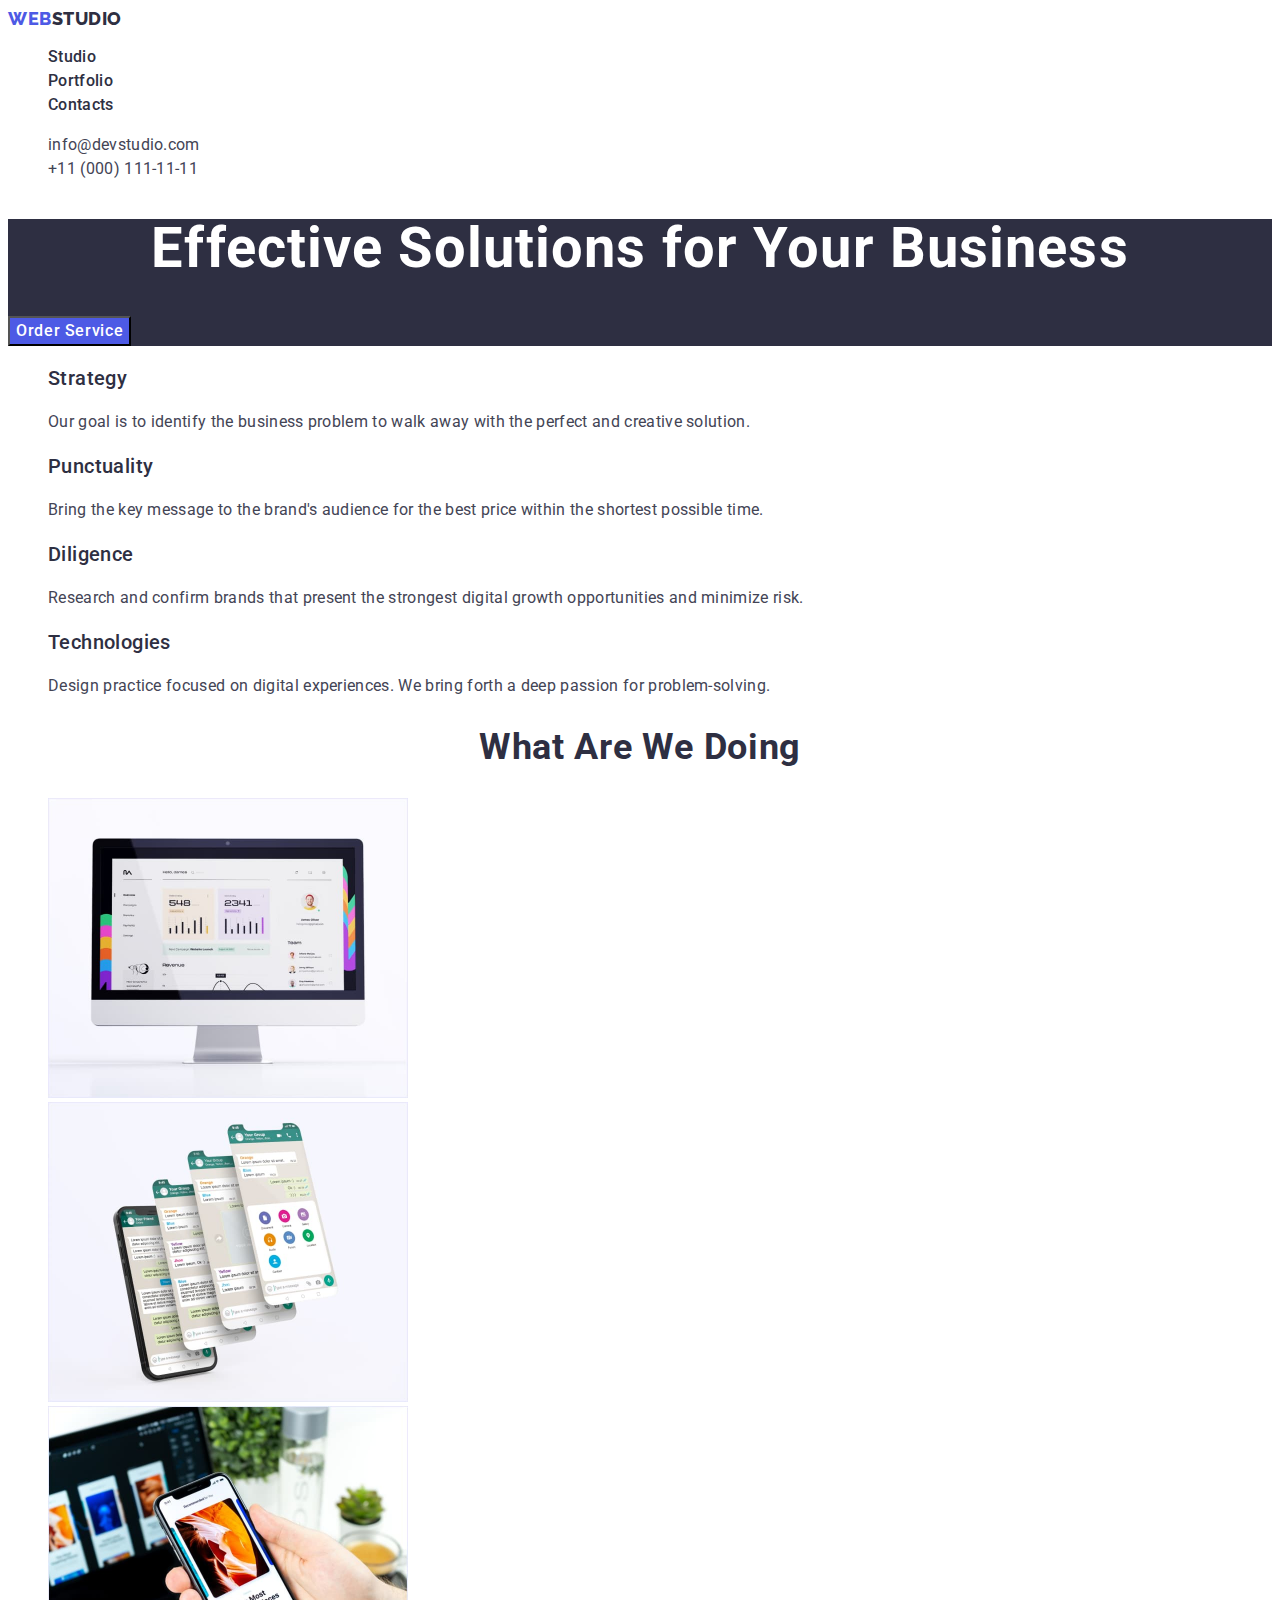
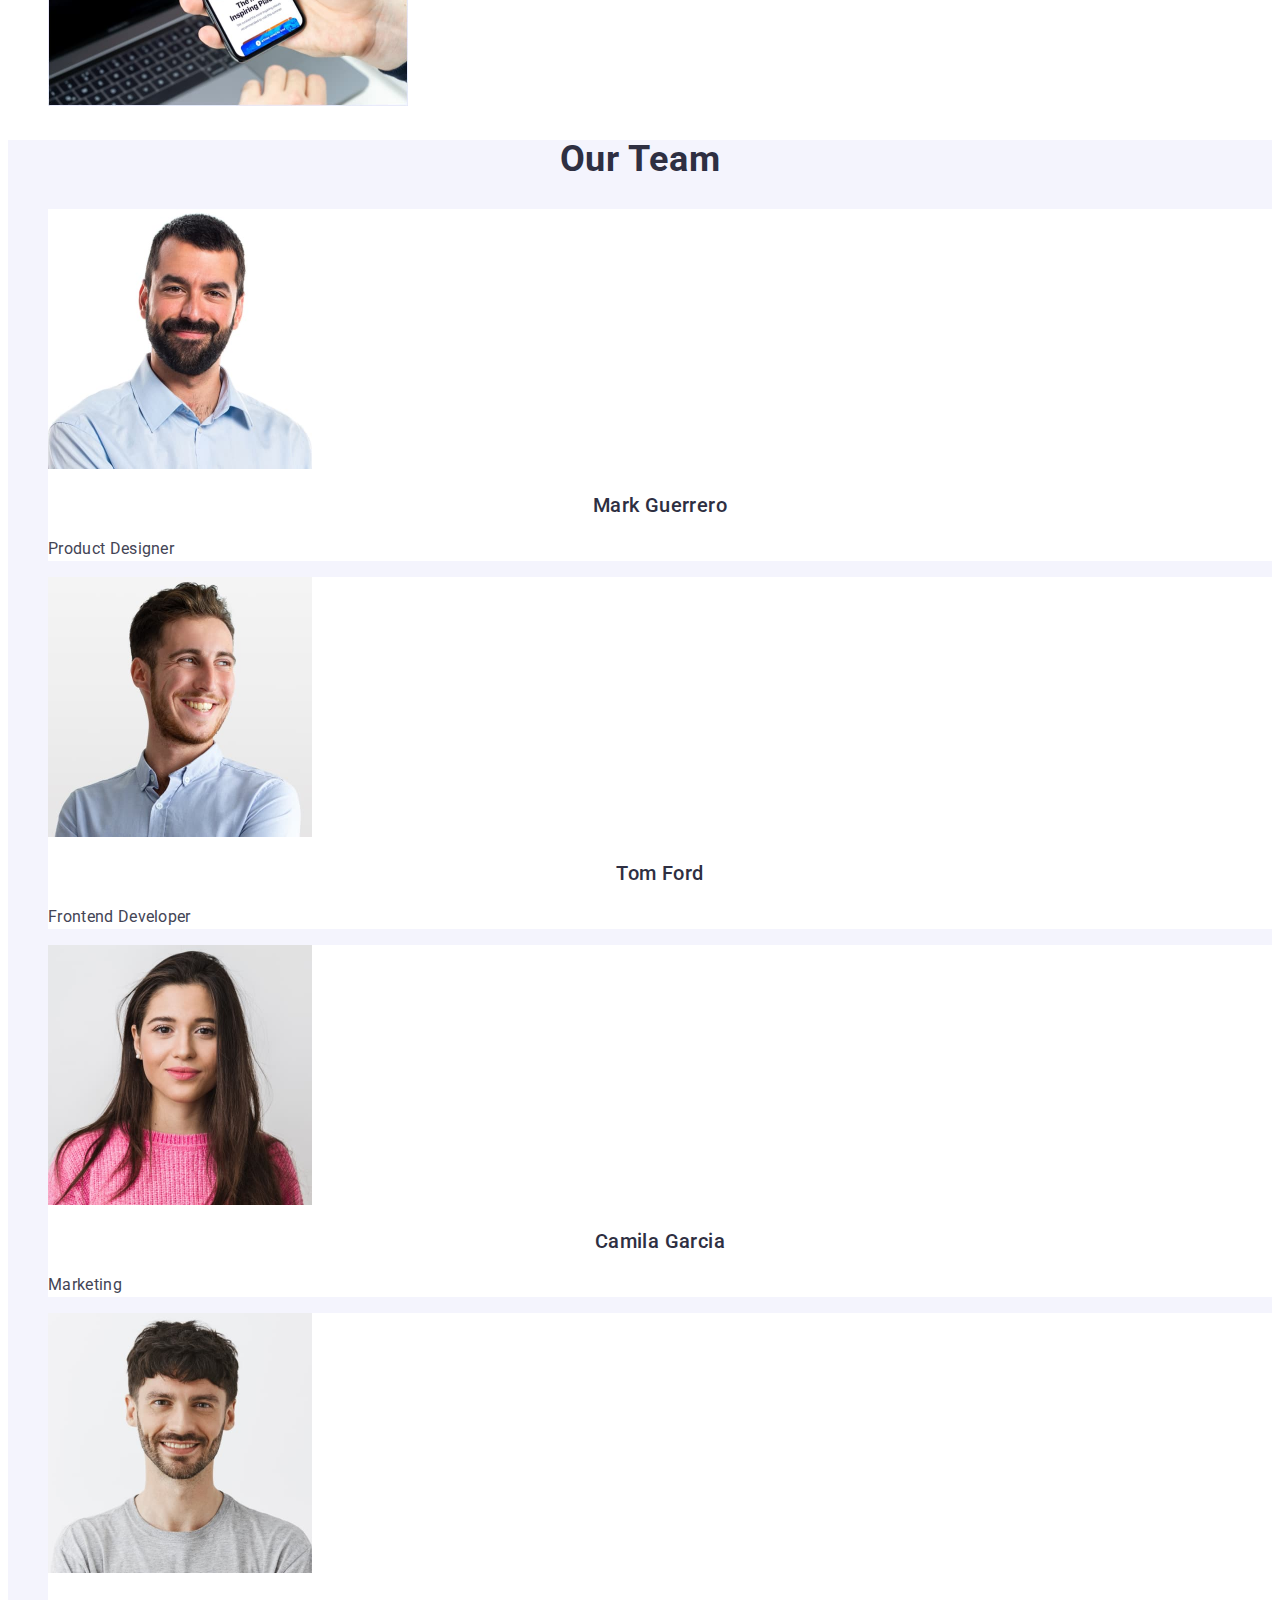
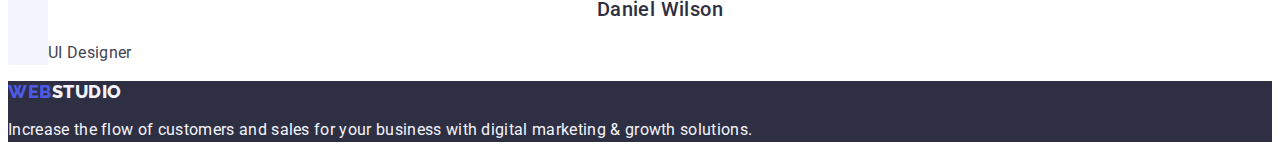
<file: index.html>
<!DOCTYPE html>
<html lang="en">
  <head>
    <meta charset="UTF-8" />
    <meta http-equiv="X-UA-Compatible" content="IE=edge" />
    <meta name="viewport" content="width=device-width, initial-scale=1.0" />
    <title>WebStudio</title>
    <link rel="preconnect" href="https://fonts.googleapis.com" />
    <link rel="preconnect" href="https://fonts.gstatic.com" crossorigin />
    <link
      href="https://fonts.googleapis.com/css2?family=Raleway:wght@800&family=Roboto:wght@400;500;700&display=swap"
      rel="stylesheet"
    />
    <link rel="stylesheet" href="css/style.css"/>
  </head>
  <body>
    <header class="header">
        <nav class="header-nav">
        <a class="logo link" href="./index.html">Web<span class="logo-header">Studio</span>
        </a>  
        <ul class="catalog-list list">
           <li class="catalog-address-item">
             <a class="catalog-link link" href="./index.html">Studio</a>
           </li>
           <li><a class="catalog-link link" href="./portfolio.html">Portfolio</a></li>
           <li><a class="catalog-link link" href="">Contacts</a></li>
       </ul>
       </nav>
       <address class="contact-address">
           <ul class="contact-address-list list">
              <li class="contact-address-item">
                 <a class="contact-address-link link" href ="mailto:info@devstudio.com" >info@devstudio.com</a>
              </li>
              <li class="contact-address-item">
                 <a class="contact-address-link link" href="tel:+110001111111" >+11 (000) 111-11-11</a>
              </li>
           </ul>
       </address>
    </header>
    <!--Main-->
         <main>
    <!--Hero-->
             <section class="hero">
                <h1 class="hero-title">Effective Solutions for Your Business</h1>
                <button type="button" class="hero-button">Order Service</button>
             </section>
    <!--Section1-->
             <section class="features">
                <h2 class="features-title" hidden="">Features</h2>
                 <ul class="features-list list">
                     <li class="features-item">
                         <h3 class="features-item-title third-title">Strategy</h3>
                             <p class="features-item-text text">
                              Our goal is to identify the business problem to walk away with the perfect and creative solution.
                             </p>
                     </li>
                     <li class="features-item">
                         <h3 class="features-item-title third-title">Punctuality</h3>
                             <p class="features-item-text text">
                              Bring the key message to the brand's audience for the best price within the shortest possible time.
                             </p>
                     </li>
                     <li class="features-item">
                         <h3 class="features-item-title third-title">Diligence</h3>
                             <p class="features-item-text text">
                              Research and confirm brands that present the strongest digital growth opportunities and minimize risk.
                             </p>
                     </li>
                     <li class="features-item">
                         <h3 class="features-item-title third-title">Technologies</h3>
                             <p class="features-item-text text">
                              Design practice focused on digital experiences. We bring forth a deep passion for problem-solving.
                             </p>
                     </li>
                 </ul>
             </section>
    <!--Section2-->
             <section class="work">
                 <h2 class="work-title second-title">What are we doing</h2>
                     <ul class="work-list list">
                         <li class="work-item">
                             <img src="./images/img1.jpg" alt="#"
                              width="360"
                              height="300"
                              class="works-item-img"
                              />
                         </li>
                         <li class="work-item">
                             <img src="./images/img2.jpg" alt="#"
                             width="360"
                             height="300"
                             class="works-item-img"
                             />
                         </li>
                         <li class="work-item">
                             <img src="./images/img3.jpg" alt="#"
                             width="360"
                              height="300"
                              class="works-item-img"
                              />
                         </li>
                     </ul>
             </section>
    <!--Section3-->
             <section class="team">
                 <h2 class="team-title second-title">Our Team</h2>
                     <ul class="team-list list">
                        <li class="team-item">
                             <img src="./images/img4.jpg" alt="#"
                              width="264">
                             <h3 class="title">Mark Guerrero</h3>
                             <p class="text">Product Designer</p>
                        </li>
                         <li class="team-item">
                             <img src="./images/img5.jpg" alt="#"
                              width="264">
                             <h3 class="title">Tom Ford</h3>
                             <p class="text">Frontend Developer</p>
                         </li>
                         <li class="team-item">
                             <img src="./images/img6.jpg" alt="#"
                              width="264">
                             <h3 class="title">Camila Garcia</h3>
                             <p class="text">Marketing</p>
                         </li>
                         <li class="team-item">
                             <img src="./images/img7.jpg" alt="#"
                              width="264">
                             <h3 class="title">Daniel Wilson</h3>
                             <p class="text">UI Designer</p>  
                         </li>
                     </ul>
             </section>
         </main>
         <footer class="footer"> 
            <a class="logo link"
                href="./index.html">Web<span class="logo-footer">Studio</span></a>  
            <p class="footer-text">
               Increase the flow of customers and sales for your business with digital marketing & growth solutions.
            </p>
        </footer>    
</body>
</html>
</file>
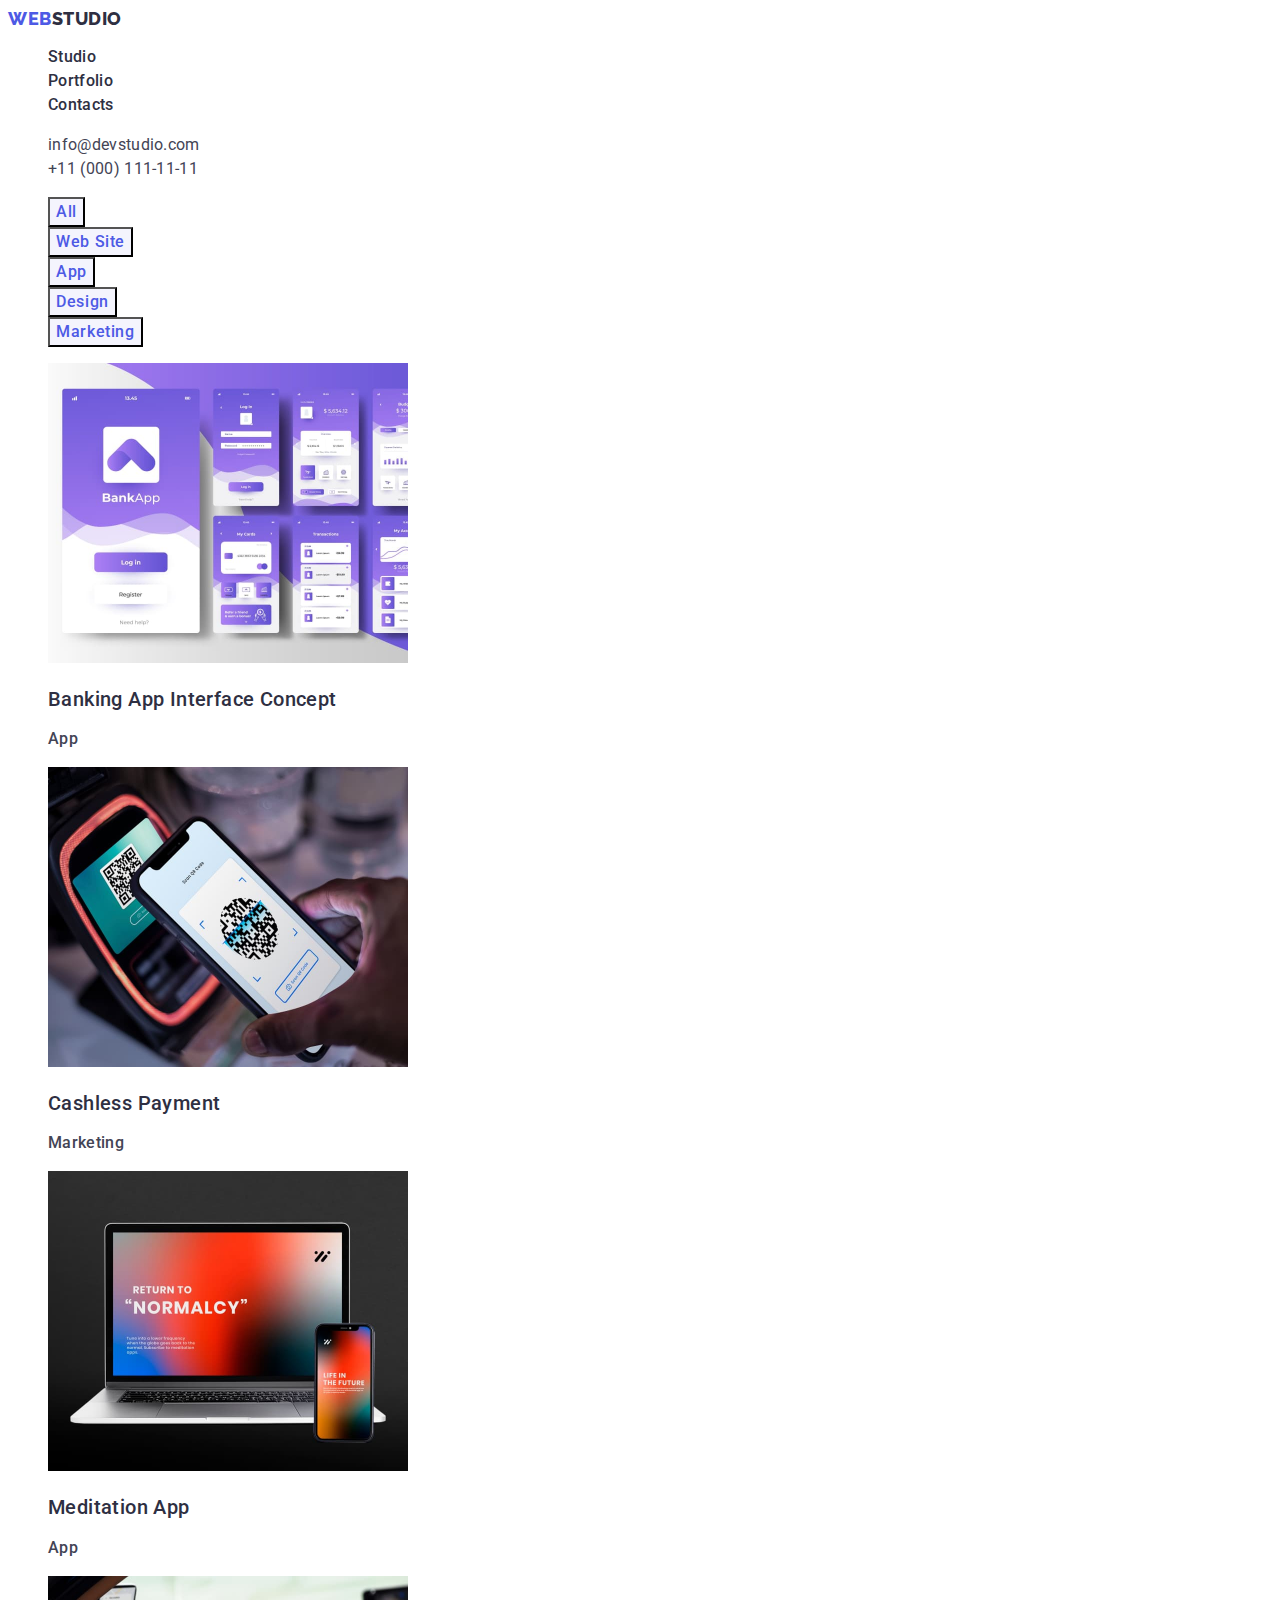
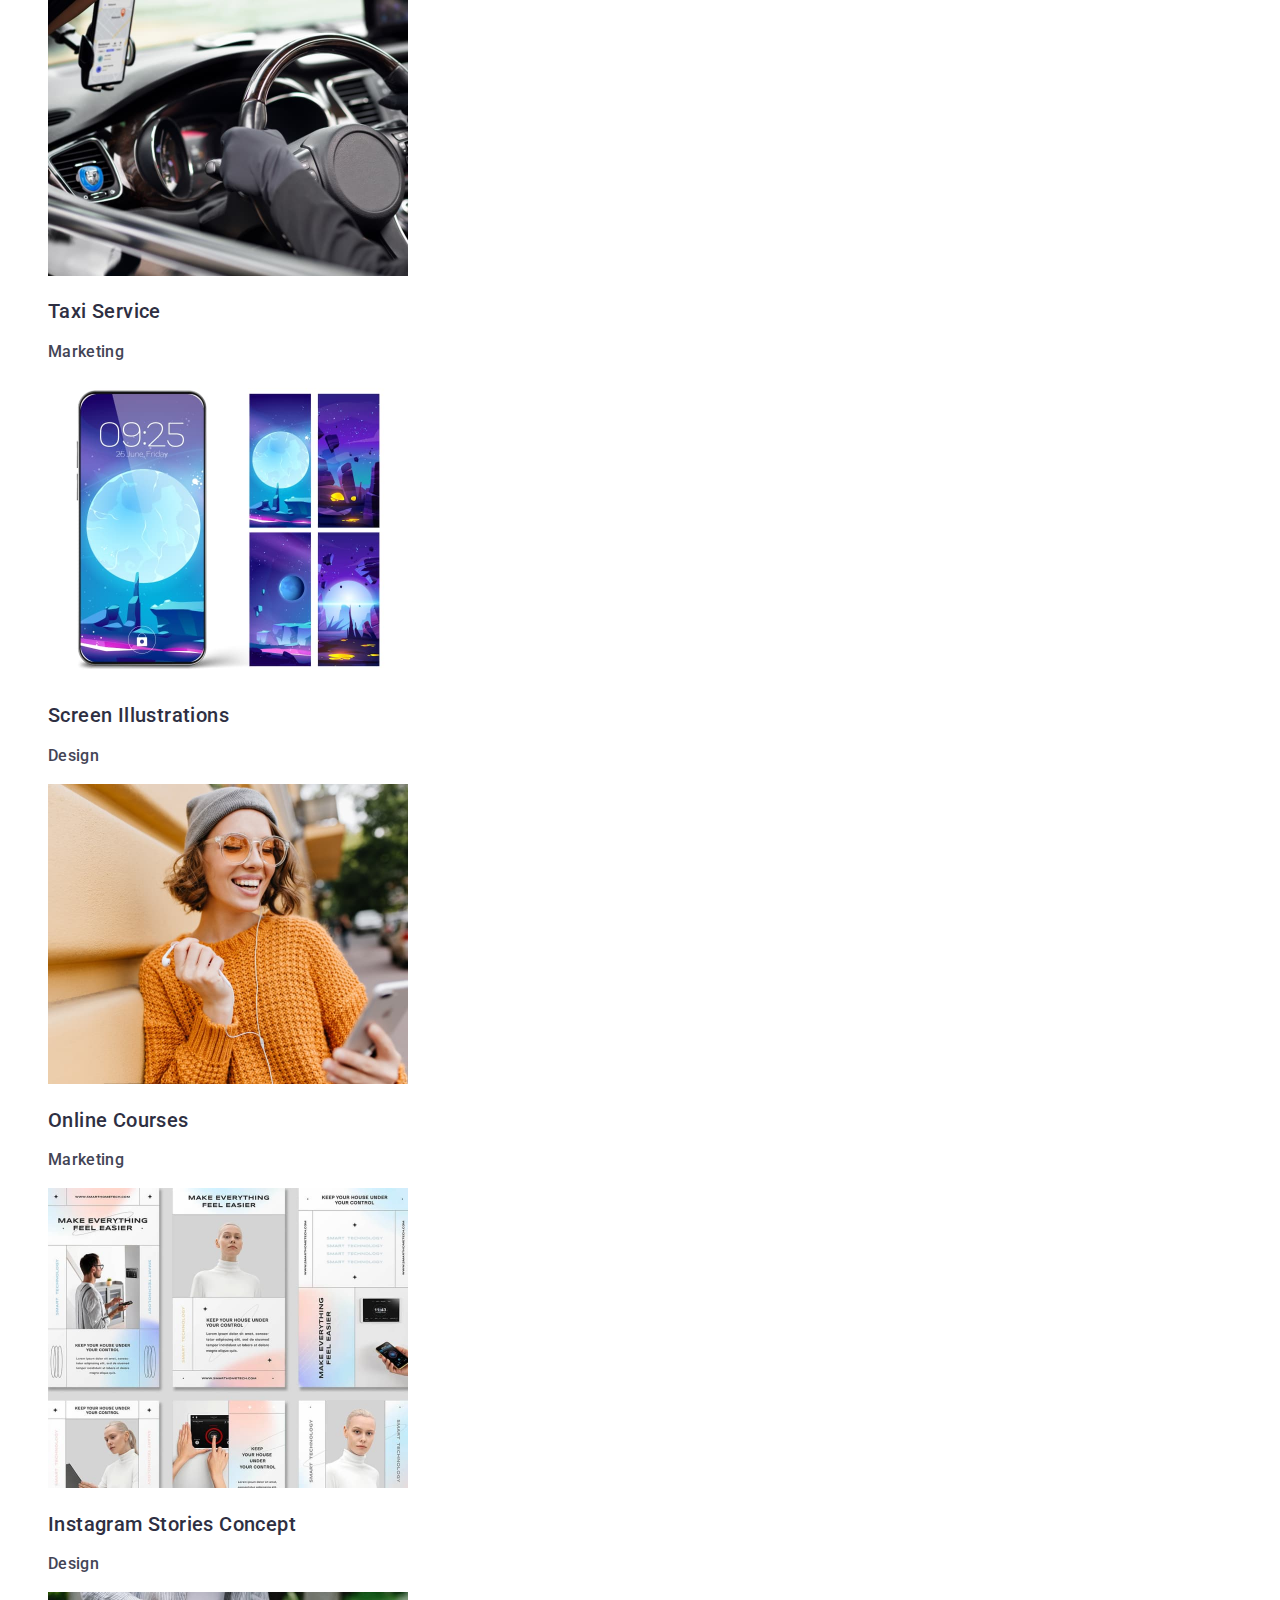
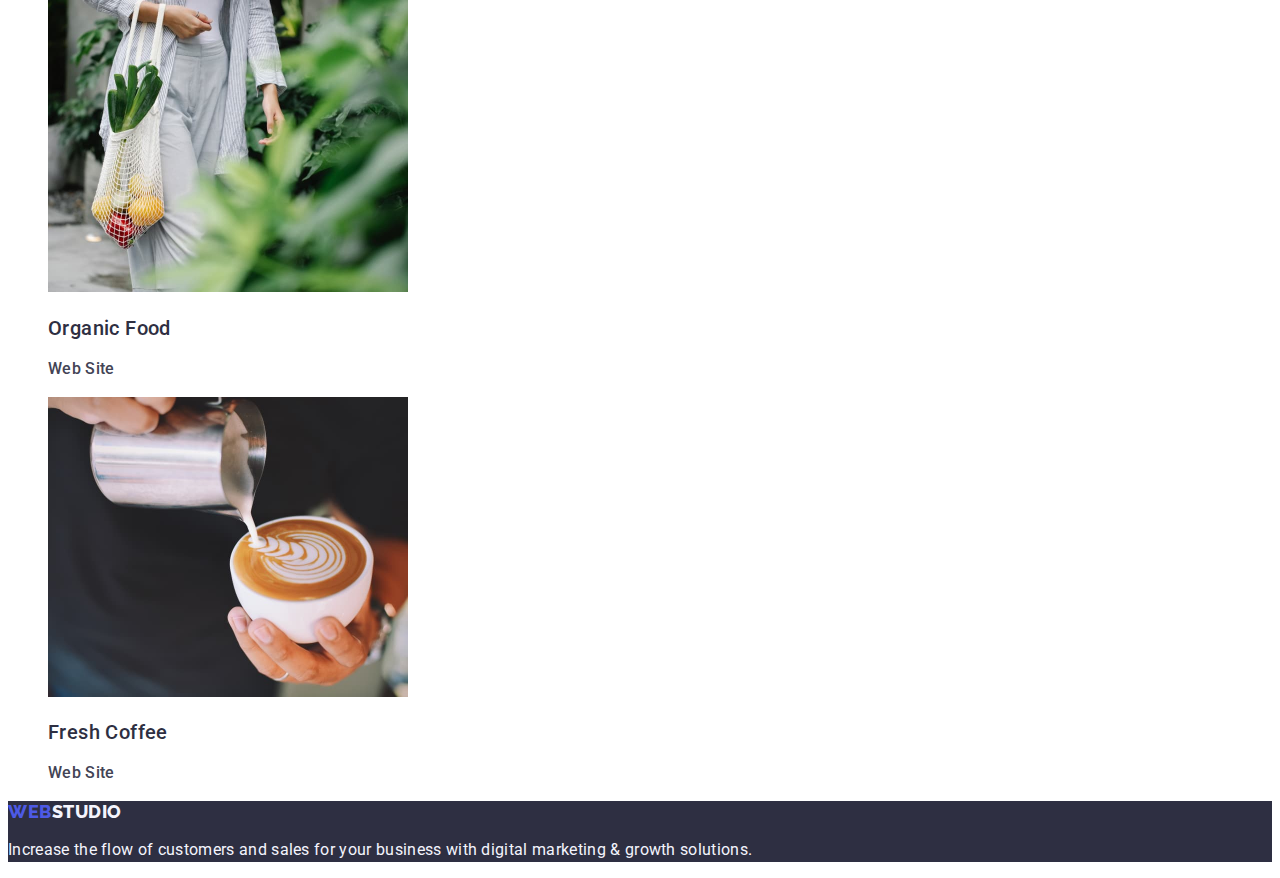
<file: portfolio.html>
<!DOCTYPE html>
<html lang="en">
  <head>
    <meta charset="UTF-8" />
    <meta http-equiv="X-UA-Compatible" content="IE=edge" />
    <meta name="viewport" content="width=device-width, initial-scale=1.0" />
    <title>Portfolio</title>
    <link rel="preconnect" href="https://fonts.googleapis.com" />
    <link rel="preconnect" href="https://fonts.gstatic.com" crossorigin />
    <link
      href="https://fonts.googleapis.com/css2?family=Raleway:wght@800&family=Roboto:wght@400;500;700&display=swap"
      rel="stylesheet"
    />
    <link rel="stylesheet" href="css/style.css" />
  </head>
  <body>
   <header class="header">
       <nav class="header-nav">
       <a class="logo link" href="./index.html">Web<span class="logo-header">Studio</span>
       </a>  
       <ul class="catalog-list list">
          <li class="catalog-address-item">
            <a class="catalog-link link" href="./index.html">Studio</a>
          </li>
          <li><a class="catalog-link link" href="./portfolio.html">Portfolio</a></li>
          <li><a class="catalog-link link" href="">Contacts</a></li>
      </ul>
      </nav>
      <address class="contact-address">
          <ul class="contact-address-list list">
             <li class="contact-address-item">
                <a class="contact-address-link link" href ="mailto:info@devstudio.com" >info@devstudio.com</a>
             </li>
             <li class="contact-address-item">
                <a class="contact-address-link link" href="tel:+110001111111" >+11 (000) 111-11-11</a>
             </li>
          </ul>
      </address>
   </header>
        <!--Section1-->
       <main>
         <section class="portfolio-list">
          <h1 hidden="">Advanteges</h1>
             <ul class="portfolio-list list">
                <li class="portfolio-buttons">
                   <button type="button" class="button">All</button>
                </li>
                <li class="portfolio-buttons">
                   <button type="button" class="button">Web Site</button>
                </li>
                <li class="portfolio-buttons">
                   <button type="button" class="button">App</button>
                </li>
                <li class="portfolio-buttons">
                   <button type="button" class="button">Design</button>
                </li>
                <li class="portfolio-buttons">
                   <button type="button" class="button">Marketing</button>
                </li>
             </ul>
             <ul class="advant-list list">
                <li class="advant-item">
                   <a href="" class="advant-link link">
                      <img
                      src="./images/img8.jpg"
                      alt="Banking app"
                      width="360"
                      height="300"
                      class="advant-img"
                      />
                      <h2 class="advant-title title">Banking App Interface Concept</h2>
                      <p class="advant-text text">App</p>
                   </a>
                </li>
                
                <li class="advant-item">
                   <a href="" class="advant-link link">
                      <img
                       src="./images/img9.jpg"
                       alt="Cash"
                       width="360"
                       height="300"
                       class="advant-img"
                      />
                      <h2 class="advant-title title">Cashless Payment</h2>
                      <p class="advant-text text">Marketing</p>
                   </a>
                </li>
                <li class="advant-item">
                  <a href="" class="advant-link link">
                      <img
                       src="./images/img10.jpg"
                       alt="Meditate"
                       width="360"
                       height="300"
                       class="advant-img"
                      />
                      <h2 class="advant-title title">Meditation App</h2>
                      <p class="advant-text text">App</p>
                  </a>
                 </li>
                 <li class="advant-item">
                  <a href="" class="advant-link link">
                      <img 
                      src="./images/img11.jpg" 
                      alt="Taxi"
                      width="360"
                      height="300"
                      class="advant-img"
                      />
                      <h2 class="advant-title title">Taxi Service</h2>
                      <p class="advant-text text">Marketing</p> 
                 </a> 
                 </li>
                 <li class="advant-item">
                   <a href="" class="advant-link link">
                      <img 
                      src="./images/img12.jpg" 
                      alt="Illustrates"
                      width="360"
                      height="300"
                      class="advant-img"
                      />
                      <h2 class="advant-title title">Screen Illustrations</h2>
                      <p class="advant-text text">Design</p>
                   </a>
                 </li>
                 <li class="advant-item">
                   <a href="" class="advant-link link">
                      <img
                      src="./images/img13.jpg" 
                      alt="Courses"
                      width="360"
                      height="300"
                      class="advant-img"
                      />
                      <h2 class="advant-title title">Online Courses</h2>
                      <p class="advant-text text">Marketing</p>
                   </a>
                </li>
                <li class="advant-item">
                   <a href="" class="advant-link link">
                      <img 
                      src="./images/img14.jpg" 
                      alt="Instagram"
                      width="360"
                      height="300"
                      class="advant-img"
                      />
                      <h2 class="advant-title title">Instagram Stories Concept</h2>
                      <p class="advant-text text">Design</p>
                   </a>
                </li>
                <li class="advant-item">
                   <a href="" class="advant-link link">
                      <img 
                      src="./images/img15.jpg" 
                      alt="Food"
                      width="360"
                      height="300"
                      class="advant-img"
                      />
                      <h2 class="advant-title title">Organic Food</h2>
                      <p class="advant-text text">Web Site</p>  
                   </a>
                 </li>
                 <li class="advant-item">
                   <a href="" class="advant-link link">
                      <img 
                      src="./images/img16.jpg" 
                      alt="Coffee"
                      width="360"
                      height="300"
                      class="advant-img"
                      />
                      <h2 class="advant-title title">Fresh Coffee</h2>
                      <p class="advant-text text">Web Site</p>  
                   </a>
                 </li>
             </ul>
    </section>
     </main>
     <footer class="footer"> 
        <a class="logo link"
            href="./index.html">Web<span class="logo-footer">Studio</span></a>  
        <p class="footer-text">
           Increase the flow of customers and sales for your business with digital marketing & growth solutions.
        </p>
    </footer>
</body>
</html>
</file>
<file: css/style.css>
:root{
    --background-color: #FFFFFF;
    --primary-brand:#4D5AE5;
    --pressed-state:#404BBF;
    --dark:#2e2f42;
    --text:#434455;
    --light:#E7E9FC; 
    --cloud:#F4F4FD;
}

body { 
 color:var(--text);
 background-color:var(--background-color);
 font-family:"Roboto",sans-serif;
}

.link {
    text-decoration: none;
}

/*Logo*/
/*nav-list - header-nav*/
.logo {
    font-family: "Raleway", sans-serif;
    font-weight: 800;
    font-size: 18px;
    line-height: 1.17;

    letter-spacing: 0.03em;
    text-transform: uppercase;
    text-decoration:none;

    color:var(--primary-brand);
}

.logo-header {
    color:var(--dark);
}

/*.h-span {
    color:var(--dark);
}*/

/*Catalog and contact*/

ul {
    list-style:none;
}

.header-nav{
    list-style: none;
}

.catalog-link {
    font-weight:500;
    font-size:16px;
    line-height:1.5;

    text-decoration:none;
    letter-spacing:0.02em;

    color:var(--dark);
}

.catalog-link:hover,
.catalog-link:focus {
    color:var(--pressed-state);
}

.contact-address{
    font-style:normal;
}

.contact-address-link {
    font-size:16px;
    line-height:1.5;

    letter-spacing:0.02em;
    text-decoration:none;

    color: var(--text);
}

.contact-address-link:hover,
.contact-address-link:focus {
    color: var(--pressed-state);
}
/*Hero*/

.hero {
    background-color: var(--dark);
}

.hero-title {
    font-weight: 700;
    font-size:56px;
    line-height:1.07;
    text-align: center;

    letter-spacing: 0.02em;

    color:var(--background-color);
}

.hero-button {
    background-color:var(--primary-brand);
    font-family: "Roboto", sans-serif;
    font-style:normal;
    font-weight:500;
    font-size:16px;
    line-height:1.5;
    letter-spacing: 0.04em;
    color:var(--background-color);
    cursor: pointer;
}

.hero-button:hover,
.hero-button:focus {
    background-color: #404BBF;
}

/*Sections*/

/*Features*/

.features {}

.features-title{}

.features-item-title {
    font-weight: 500;
    font-size: 20px;
    line-height:1.2;
    letter-spacing: 0.02em;
    color:var(--dark);
}

.features-item-text {
    font-size: 16px;
    line-height:1.5;
    letter-spacing: 0.02em;
    color: var(--text);
}

/*Work*/

.work-title {
    font-family: 'Roboto';
    font-style: normal;
    font-weight: 700;
    font-size: 36px;
    line-height: 1.11;
    text-align: center;
    line-height: 1.11;
    letter-spacing: 0.02em;
    text-transform: capitalize;
    color: #2E2F42
}

.work-list {
    list-style: none;
}

/*Team*/

.team-title {
    font-family: 'Roboto';
    font-style: normal;
    font-weight: 700;
    font-size: 36px;
    line-height: 1.11;
    text-align: center;
    letter-spacing: 0.02em;
    text-transform: capitalize;
    color: #2E2F42;
    list-style: none;
}


/*Our Team*/

.team {
    background-color: #F4F4FD;
}
.team-list .title {
    font-weight: 500;
    font-size: 20px;
    line-height: 1.2;
    text-align: center;
    letter-spacing: 0.02em;
    color: var(--dark);
}

.team-list .text {
    font-size: 16px;
    line-height: 1.5;
    letter-spacing: 0.02em;
    color: var(--text);
}

.team-item {
    background-color:var(--background-color);
}

/*Footer*/

.footer{
    background-color: var(--dark);
}

.logo-footer {
    color:var(--cloud);
}

.footer-text {
    color:var(--cloud);
    font-size: 16px;
    line-height:1.5;
    letter-spacing: 0.02em;
}

/*Portfolio*/

/*Portfolio-Buttons*/

/*
.portfolio-list .purple {
    background-color:#404BBF;
    font-family: 'Roboto';
    font-style: normal;
    font-weight: 500;
    font-size: 16px;
    line-height: 24px;

    color: #FFFFFF;
    cursor: pointer;
}

.portfolio-list .white {
    background-color:#E7E9FC;
    font-family: 'Roboto';
    font-style: normal;
    font-weight: 500;
    font-size: 16px;
    line-height: 24px;

    border: 1px solid #E7E9FC;

    color:#4D5AE5;
    cursor: pointer;
}
*/

.portfolio-list .list {
    font-family: "Roboto", sans-serif;
    font-weight: 500;
    font-size: 16px;
    line-height: 1.5;
    list-style: none;

    letter-spacing: 0.04em;
}

.button {
    font-family: "Roboto", sans-serif;
    font-style: normal;
    font-weight: 500;
    font-size: 16px;
    line-height: 1.5;

    letter-spacing: 0.04em;

    color:var(--primary-brand);
    background-color: var(--cloud);
    cursor: pointer;
}

.button:hover,
.button:focus {
    color: #FFFFFF;
    background-color: #404BBF;
}

/*Portfolio-Advanteges*/

.advant-list {}

.advant-item {}

.advant-text {
    color: var(--text);
    letter-spacing: 0.02em;
}

.advant-title {
    font-weight: 500;
    font-size: 20px;
    line-height: 1.2;
    letter-spacing: 0.02em;
    color:var(--dark);
}

.advant-link {
    text-decoration: none;
}

.advant-img{}
</file>
